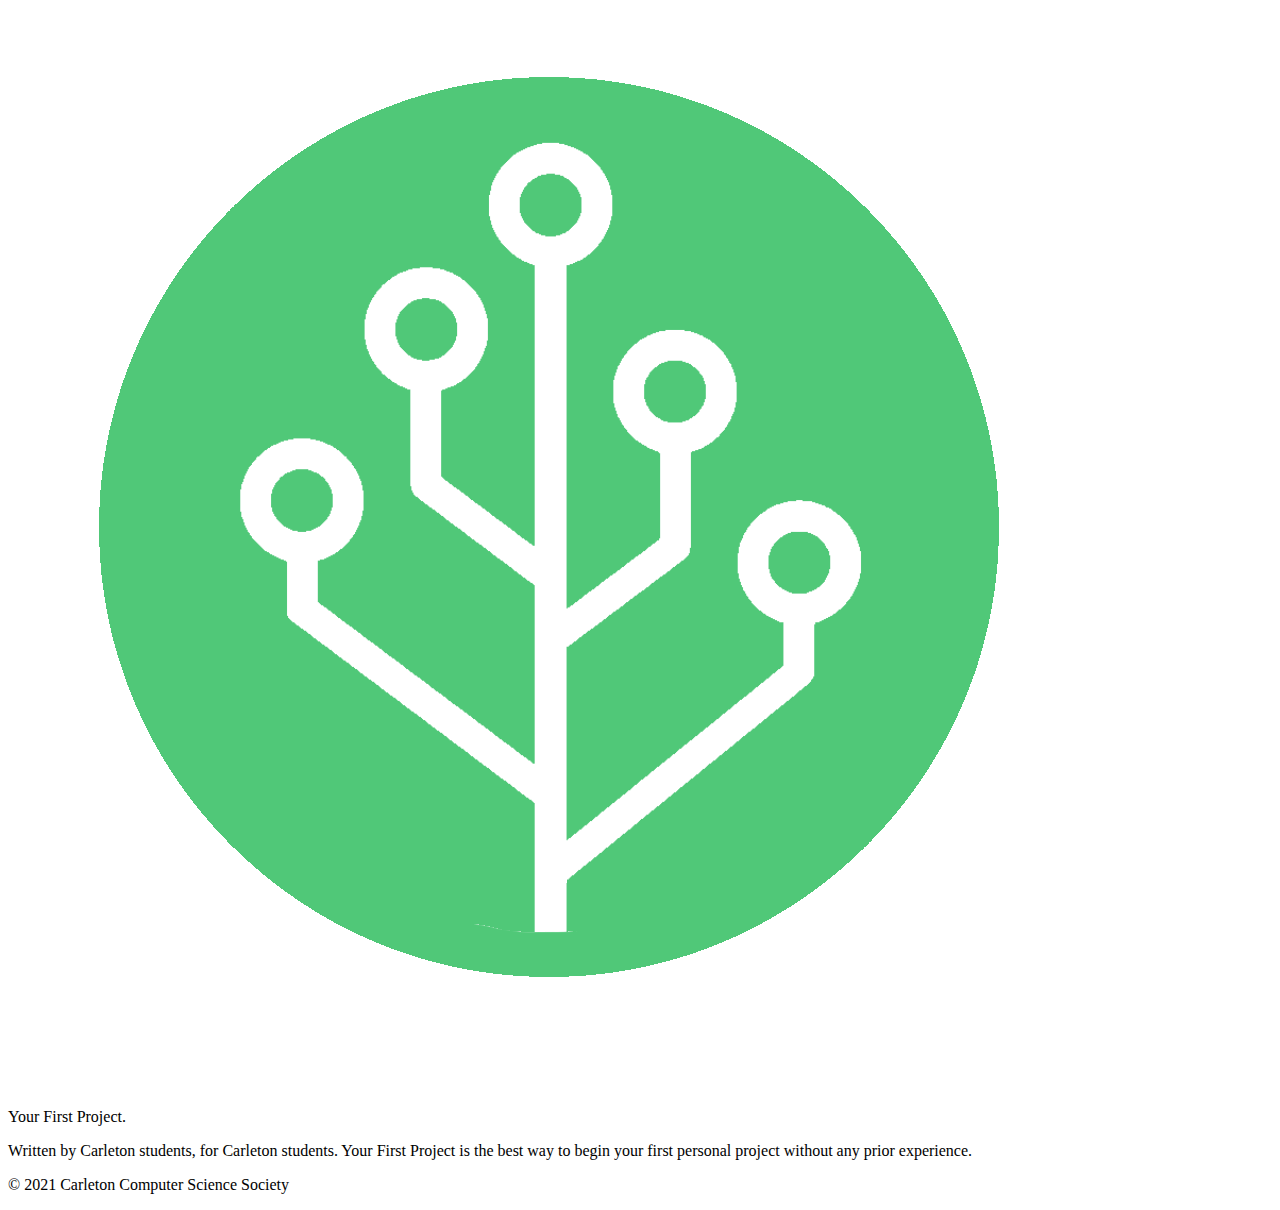
<file: index.html>
<!doctype html><html><head><meta name=generator content="Hugo 0.83.1"><meta charset=utf-8><meta name=viewport content="width=device-width,initial-scale=1"><link rel=preconnect href=https://fonts.gstatic.com><link href="https://fonts.googleapis.com/css2?family=Roboto:wght@300&family=Zen+Dots&display=swap" rel=stylesheet><link rel=stylesheet href=https://cdnjs.cloudflare.com/ajax/libs/font-awesome/5.15.3/css/all.min.css integrity="sha512-iBBXm8fW90+nuLcSKlbmrPcLa0OT92xO1BIsZ+ywDWZCvqsWgccV3gFoRBv0z+8dLJgyAHIhR35VZc2oM/gI1w==" crossorigin=anonymous><link rel=stylesheet href=https://yourfirstproject.com/css/styles.906f485289e84969488e1fb6c0e7dec0a5deded6411ec2e47a7f067cb8e27ee404a72958e2d8016fe4b17abff3d4d8b443d6bb392fbea10050783f8cc0910814.css crossorigin=anonymous integrity="sha512-kG9IUonoSWlIjh+2wOfewKXe3tZBHsLken8GfLjifuQEpylY4tgBb+Sxer/z1Ni0Q9a7OS++oQBQeD+MwJEIFA=="><title>Your First Project</title></head><body><div class=home-page><div class=home-page-container><img class=home-page-logo src=/images/logo.png><p class=home-page-header>Your First Project.</p><p class=home-page-content>Written by Carleton students, for Carleton students. Your First Project
is the best way to begin your first personal project without any prior
experience.</p><div class=home-page-items><a class=hvr-float href=/articles/your-first-website/><div class="article-card hvr-float"><div class=article-card-image style=background-image:url(https://yourfirstproject.com/images/posters/temp_poster_1.png)></div><div class=article-card-content></div></div></a><a class=hvr-float href=/articles/your-first-web-service/><div class="article-card hvr-float"><div class=article-card-image style=background-image:url(https://yourfirstproject.com/images/posters/temp_poster_2.png)></div><div class=article-card-content></div></div></a><a class=hvr-float href=/articles/your-first-database/><div class="article-card hvr-float"><div class=article-card-image style=background-image:url(https://yourfirstproject.com/images/posters/temp_poster_3.png)></div><div class=article-card-content></div></div></a></div></div><div class=footer><p>© 2021 Carleton Computer Science Society</p></div><script type=text/javascript src=https://yourfirstproject.com/js/bundle.3ffc999ddc690c929805fcb1c2df2999baad1b0315d3e5b23dd7c59bc93f29b2991f4f6237ba89f629523d8d794197014b5a0d0900a4a75db0735a86bd52b043.js integrity="sha512-P/yZndxpDJKYBfyxwt8pmbqtGwMV0+WyPdfFm8k/KbKZH09iN7qJ9ilSPY15QZcBS1oNCQCkp12wc1qGvVKwQw==" crossorigin=anonymous></script></div></body></html>
</file>
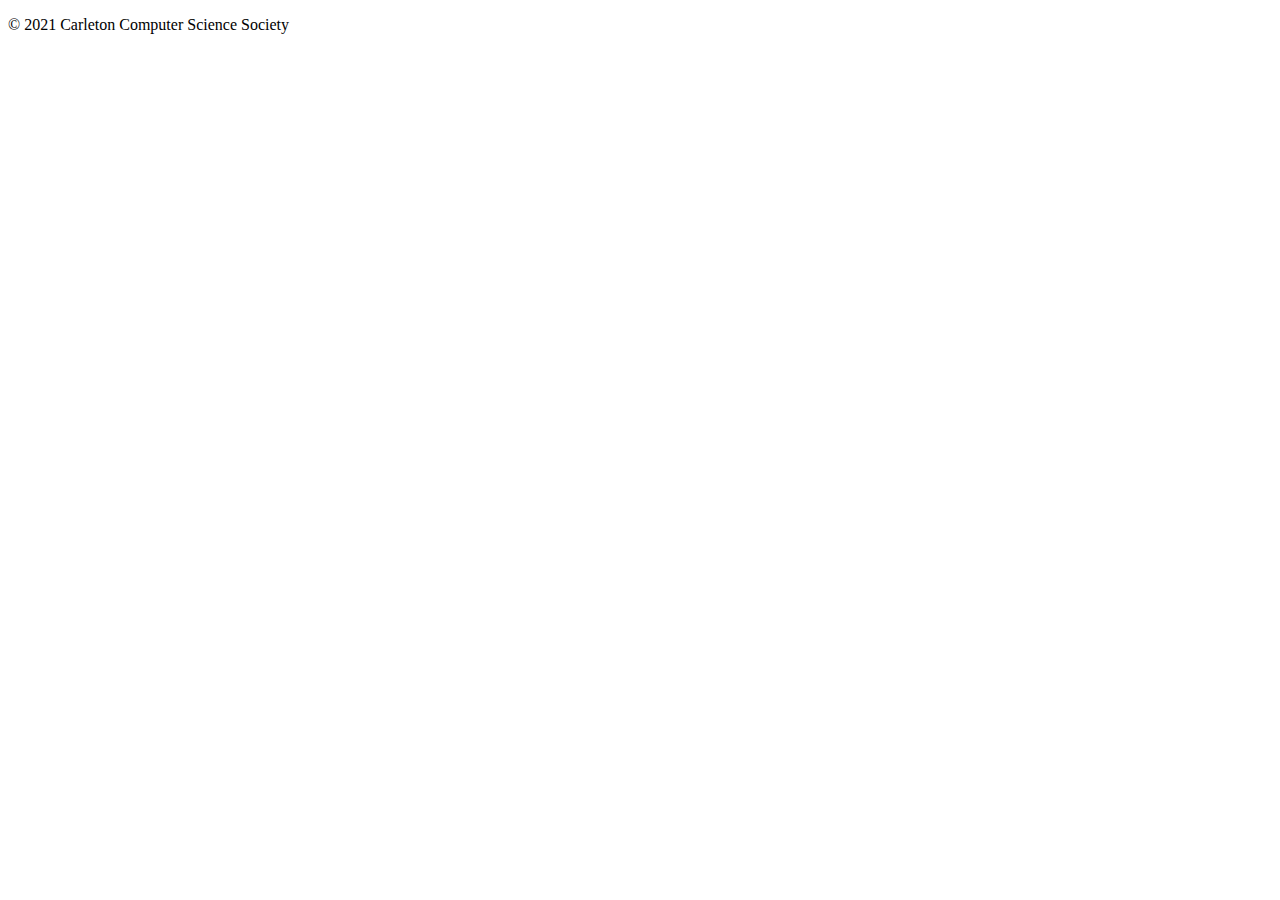
<file: articles/your-first-database/index.html>
<!doctype html><html><head><meta charset=utf-8><meta name=viewport content="width=device-width,initial-scale=1"><link rel=preconnect href=https://fonts.gstatic.com><link href="https://fonts.googleapis.com/css2?family=Roboto:wght@300&family=Zen+Dots&display=swap" rel=stylesheet><link rel=stylesheet href=https://cdnjs.cloudflare.com/ajax/libs/font-awesome/5.15.3/css/all.min.css integrity="sha512-iBBXm8fW90+nuLcSKlbmrPcLa0OT92xO1BIsZ+ywDWZCvqsWgccV3gFoRBv0z+8dLJgyAHIhR35VZc2oM/gI1w==" crossorigin=anonymous><link rel=stylesheet href=https://yourfirstproject.com/css/styles.906f485289e84969488e1fb6c0e7dec0a5deded6411ec2e47a7f067cb8e27ee404a72958e2d8016fe4b17abff3d4d8b443d6bb392fbea10050783f8cc0910814.css crossorigin=anonymous integrity="sha512-kG9IUonoSWlIjh+2wOfewKXe3tZBHsLken8GfLjifuQEpylY4tgBb+Sxer/z1Ni0Q9a7OS++oQBQeD+MwJEIFA=="><title>Your First Project | Your First Database</title></head><body><div class=footer><p>© 2021 Carleton Computer Science Society</p></div><script type=text/javascript src=https://yourfirstproject.com/js/bundle.3ffc999ddc690c929805fcb1c2df2999baad1b0315d3e5b23dd7c59bc93f29b2991f4f6237ba89f629523d8d794197014b5a0d0900a4a75db0735a86bd52b043.js integrity="sha512-P/yZndxpDJKYBfyxwt8pmbqtGwMV0+WyPdfFm8k/KbKZH09iN7qJ9ilSPY15QZcBS1oNCQCkp12wc1qGvVKwQw==" crossorigin=anonymous></script></body></html>
</file>
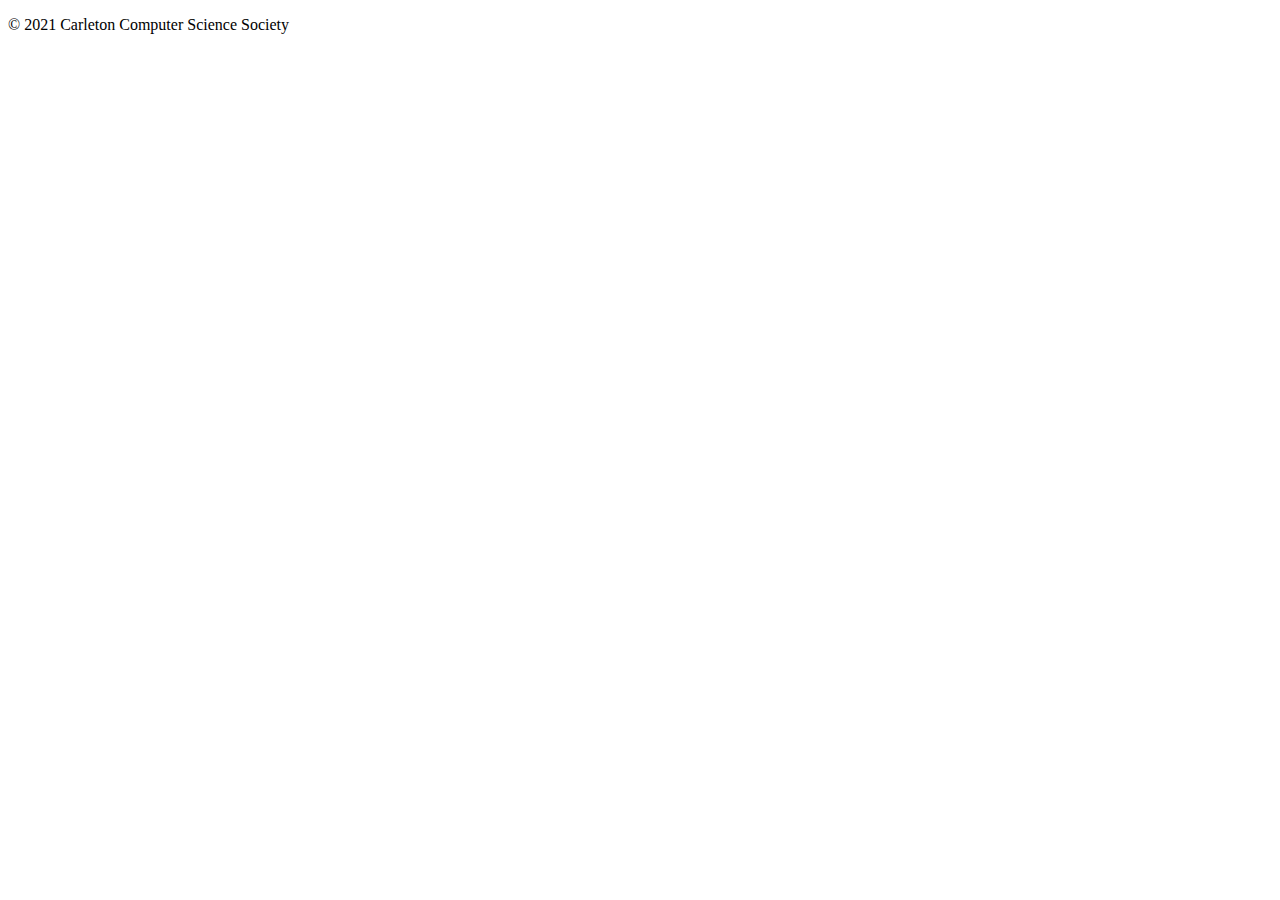
<file: articles/your-first-web-service/index.html>
<!doctype html><html><head><meta charset=utf-8><meta name=viewport content="width=device-width,initial-scale=1"><link rel=preconnect href=https://fonts.gstatic.com><link href="https://fonts.googleapis.com/css2?family=Roboto:wght@300&family=Zen+Dots&display=swap" rel=stylesheet><link rel=stylesheet href=https://cdnjs.cloudflare.com/ajax/libs/font-awesome/5.15.3/css/all.min.css integrity="sha512-iBBXm8fW90+nuLcSKlbmrPcLa0OT92xO1BIsZ+ywDWZCvqsWgccV3gFoRBv0z+8dLJgyAHIhR35VZc2oM/gI1w==" crossorigin=anonymous><link rel=stylesheet href=https://yourfirstproject.com/css/styles.906f485289e84969488e1fb6c0e7dec0a5deded6411ec2e47a7f067cb8e27ee404a72958e2d8016fe4b17abff3d4d8b443d6bb392fbea10050783f8cc0910814.css crossorigin=anonymous integrity="sha512-kG9IUonoSWlIjh+2wOfewKXe3tZBHsLken8GfLjifuQEpylY4tgBb+Sxer/z1Ni0Q9a7OS++oQBQeD+MwJEIFA=="><title>Your First Project | Your First Web Service</title></head><body><div class=footer><p>© 2021 Carleton Computer Science Society</p></div><script type=text/javascript src=https://yourfirstproject.com/js/bundle.3ffc999ddc690c929805fcb1c2df2999baad1b0315d3e5b23dd7c59bc93f29b2991f4f6237ba89f629523d8d794197014b5a0d0900a4a75db0735a86bd52b043.js integrity="sha512-P/yZndxpDJKYBfyxwt8pmbqtGwMV0+WyPdfFm8k/KbKZH09iN7qJ9ilSPY15QZcBS1oNCQCkp12wc1qGvVKwQw==" crossorigin=anonymous></script></body></html>
</file>
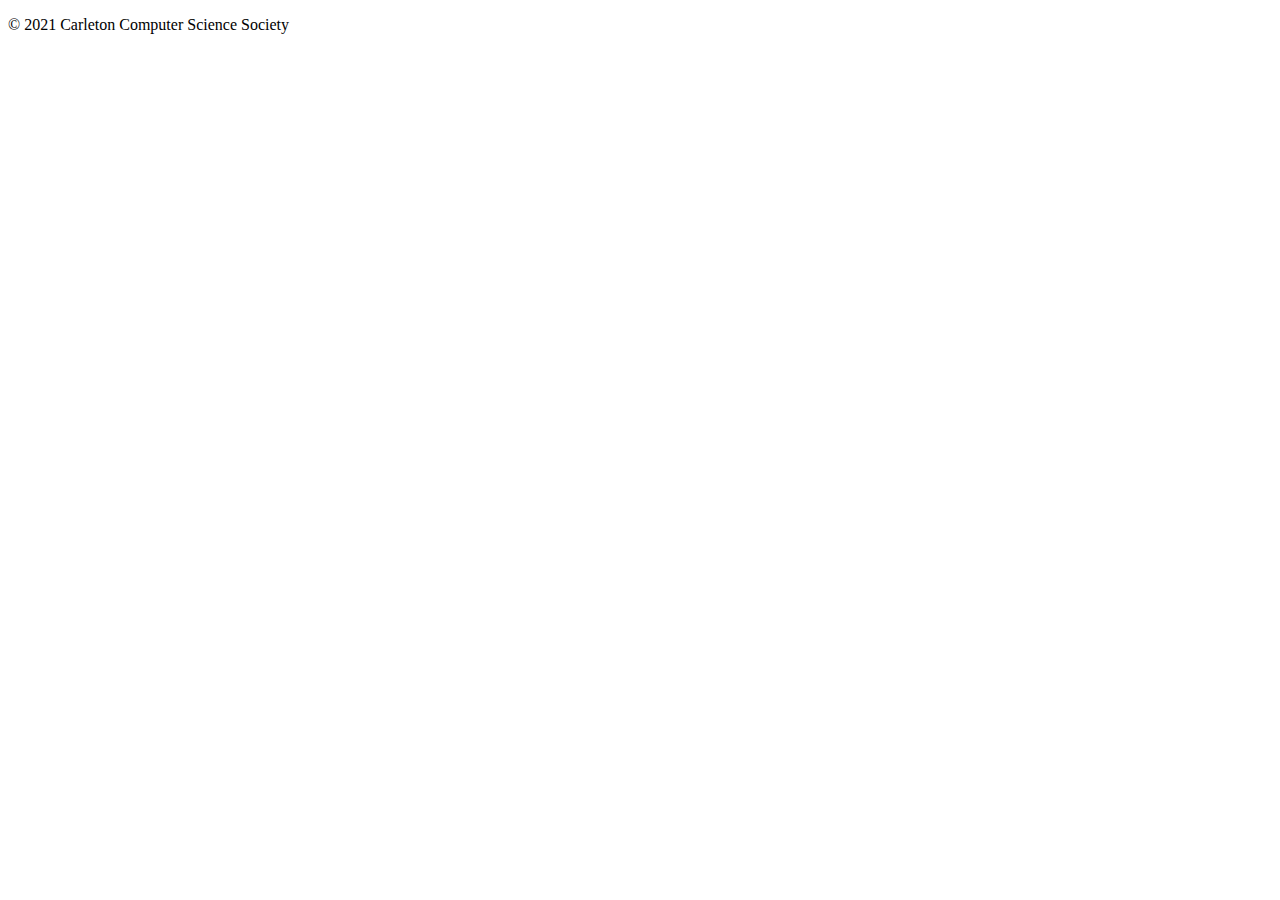
<file: articles/your-first-website/index.html>
<!doctype html><html><head><meta charset=utf-8><meta name=viewport content="width=device-width,initial-scale=1"><link rel=preconnect href=https://fonts.gstatic.com><link href="https://fonts.googleapis.com/css2?family=Roboto:wght@300&family=Zen+Dots&display=swap" rel=stylesheet><link rel=stylesheet href=https://cdnjs.cloudflare.com/ajax/libs/font-awesome/5.15.3/css/all.min.css integrity="sha512-iBBXm8fW90+nuLcSKlbmrPcLa0OT92xO1BIsZ+ywDWZCvqsWgccV3gFoRBv0z+8dLJgyAHIhR35VZc2oM/gI1w==" crossorigin=anonymous><link rel=stylesheet href=https://yourfirstproject.com/css/styles.906f485289e84969488e1fb6c0e7dec0a5deded6411ec2e47a7f067cb8e27ee404a72958e2d8016fe4b17abff3d4d8b443d6bb392fbea10050783f8cc0910814.css crossorigin=anonymous integrity="sha512-kG9IUonoSWlIjh+2wOfewKXe3tZBHsLken8GfLjifuQEpylY4tgBb+Sxer/z1Ni0Q9a7OS++oQBQeD+MwJEIFA=="><title>Your First Project | Your First Website</title></head><body><div class=footer><p>© 2021 Carleton Computer Science Society</p></div><script type=text/javascript src=https://yourfirstproject.com/js/bundle.3ffc999ddc690c929805fcb1c2df2999baad1b0315d3e5b23dd7c59bc93f29b2991f4f6237ba89f629523d8d794197014b5a0d0900a4a75db0735a86bd52b043.js integrity="sha512-P/yZndxpDJKYBfyxwt8pmbqtGwMV0+WyPdfFm8k/KbKZH09iN7qJ9ilSPY15QZcBS1oNCQCkp12wc1qGvVKwQw==" crossorigin=anonymous></script></body></html>
</file>
